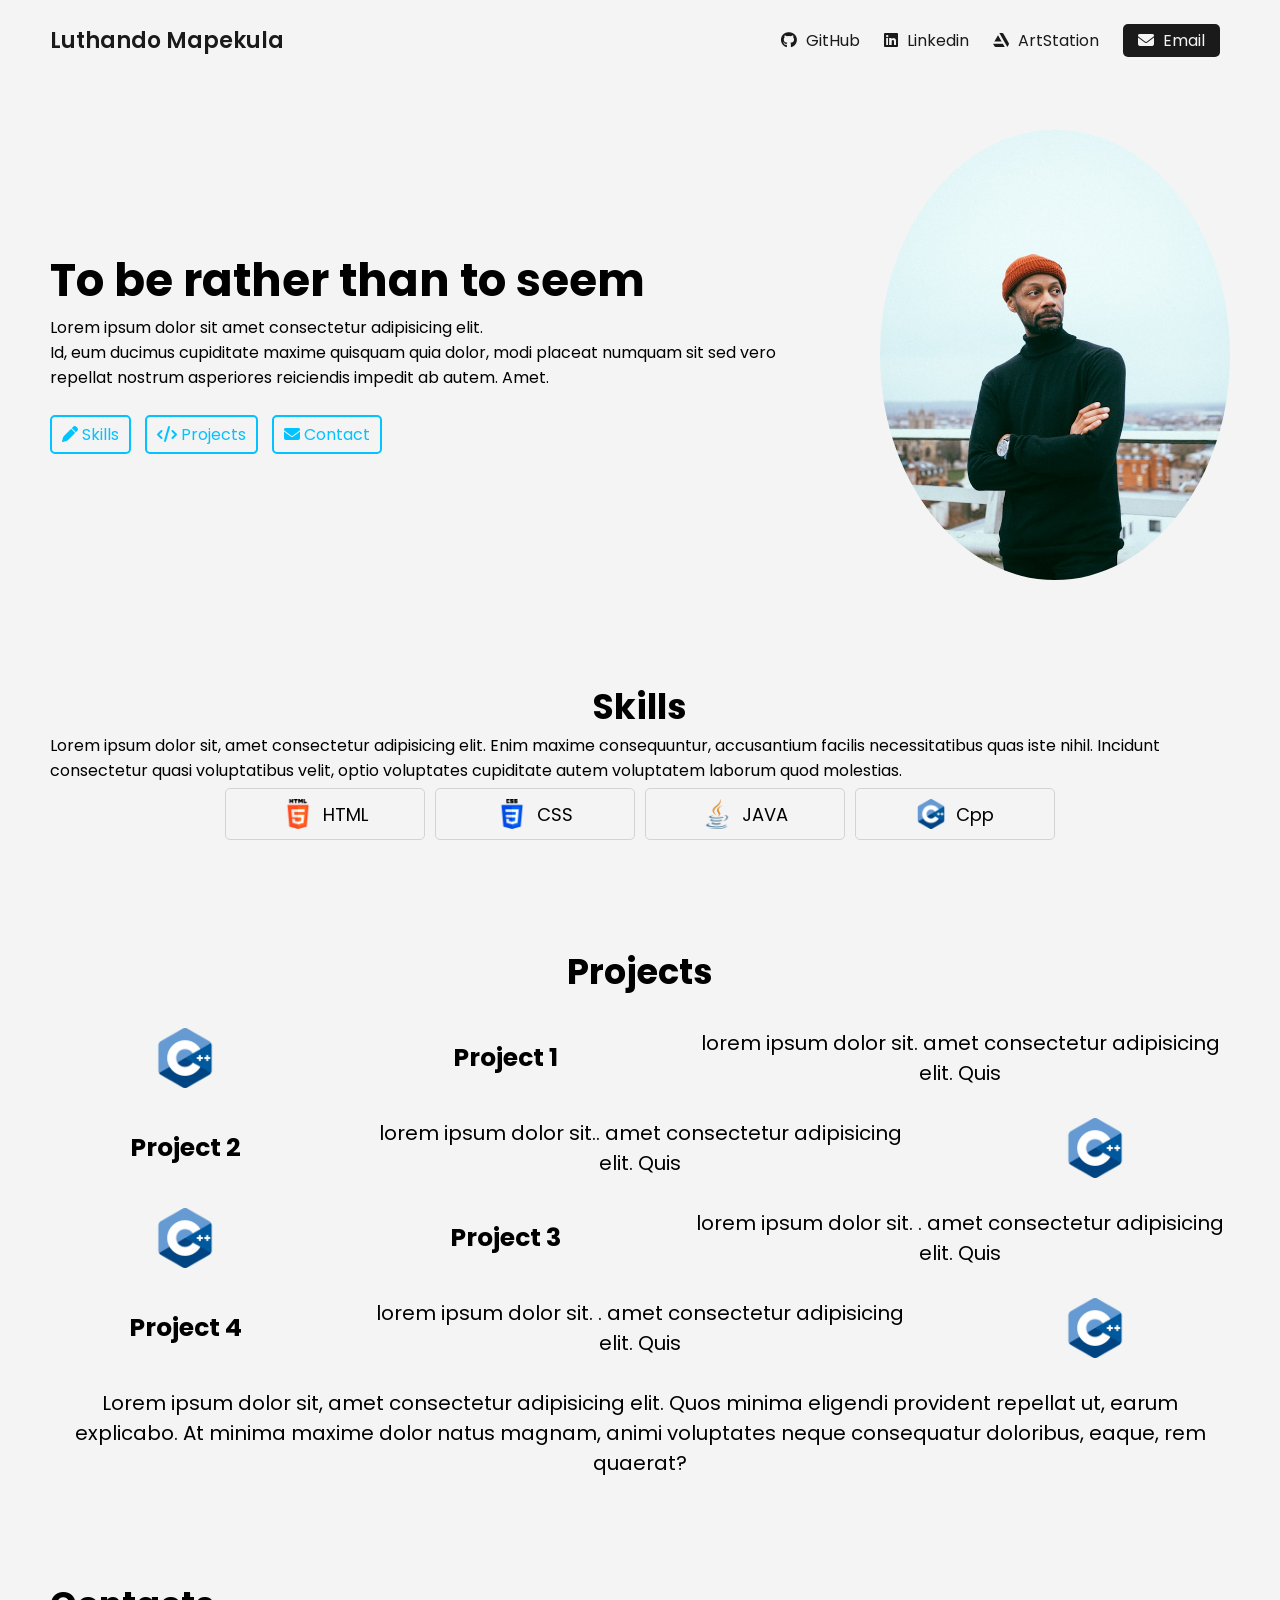
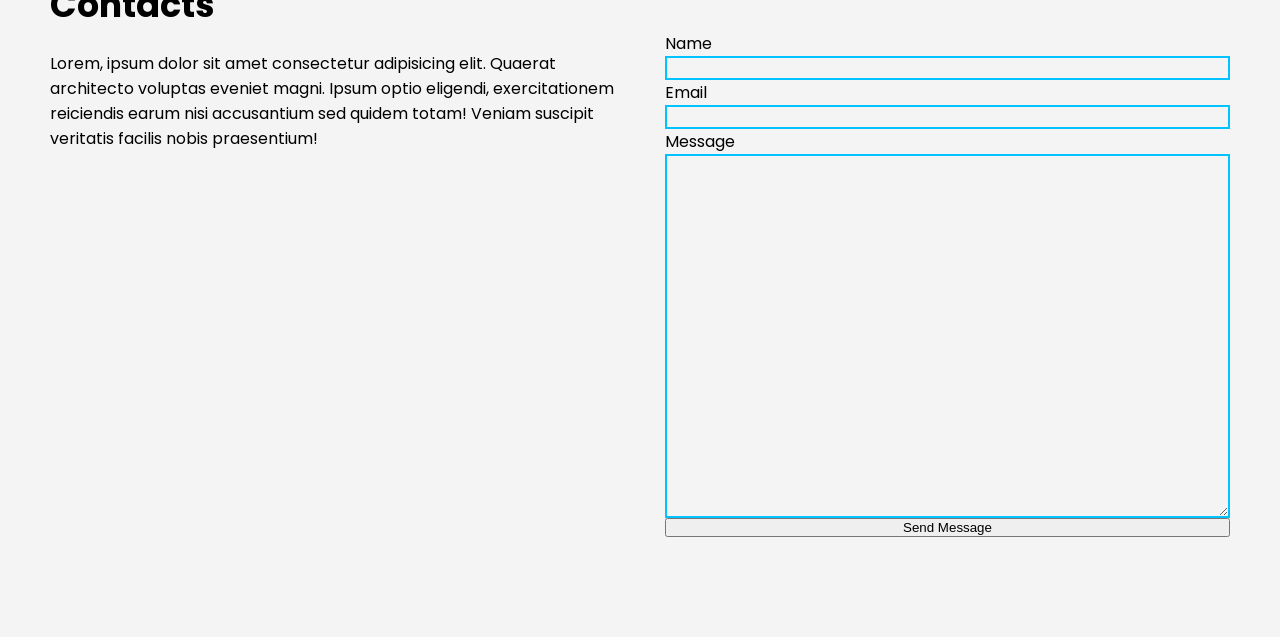
<file: index.html>
<!DOCTYPE html>
<html lang="en">

<head>
    <meta charset="UTF-8">
    <meta name="viewport" content="width=device-width, initial-scale=1.0">

    <link rel="preconnect" href="https://fonts.googleapis.com">
    <link rel="preconnect" href="https://fonts.gstatic.com" crossorigin>
    <link href="https://fonts.googleapis.com/css2?family=Poppins&display=swap" rel="stylesheet">

    <link rel="stylesheet" href="https://cdnjs.cloudflare.com/ajax/libs/font-awesome/6.7.2/css/all.min.css"
        integrity="sha512-Evv84Mr4kqVGRNSgIGL/F/aIDqQb7xQ2vcrdIwxfjThSH8CSR7PBEakCr51Ck+w+/U6swU2Im1vVX0SVk9ABhg=="
        crossorigin="anonymous" referrerpolicy="no-referrer" />

    <link rel="stylesheet" href="style.css">

    <title>Luthando Mapekula - Portfolio</title>
</head>

<body>
    <!-- Navbar -->
    <nav>
        <div class="left">
            <a href="index.html">Luthando Mapekula</a>
        </div>

        <div class="right">
            <a href="https://github.com/LuthandoMapekula" target="_blank" rel="no-opener no-referrer">
                <i class="fa-brands fa-github"></i>
                <span>GitHub</span>
            </a>

            <a href="https://www.Linkedin.com" target="_blank" rel="no-opener no-referrer">
                <i class="fa-brands fa-linkedin"></i>
                <span>Linkedin</span>
            </a>

            <a href="https://www.artstation.com/lutha-m" target="_blank" rel="no-opener no-referrer">
                <i class="fa-brands fa-artstation"></i>
                <span>ArtStation</span>
            </a>

            <a href="mailto:dmapekula@gmail.com">
                <i class="fa-solid fa-envelope"></i>
                <span>Email</span>
            </a>


        </div>

    </nav>

    <!-- Hero Section -->
    <section class="hero-section">
        <div class="text">
            <h2> To be rather than to seem</h2>
            <p>Lorem ipsum dolor sit amet consectetur adipisicing elit.<br> Id, eum ducimus cupiditate maxime quisquam
                quia dolor, modi placeat numquam sit sed vero repellat nostrum asperiores reiciendis impedit ab autem.
                Amet.</p>
            <div class="links">
                <a href="#skills">
                    <i class="fa-solid fa-pen"></i>
                    <span>Skills</span>
                </a>
                <a href="#projects">
                    <i class="fa-solid fa-code"></i>
                    <span>Projects</span>
                </a>
                <a href="#contact">
                    <i class="fa-solid fa-envelope"></i>
                    <span>Contact</span>
                </a>

            </div>
        </div>


        <div class="headshot">
            <img src="images/heroSmall_Unsplash.jpg" alt="headshot">
        </div>

    </section>

    <!-- Skills Section-->
    <section id="skills" class="skills-section">
        <h2>Skills</h2>
        <div class="text">
            Lorem ipsum dolor sit, amet consectetur adipisicing elit. Enim maxime consequuntur, accusantium facilis
            necessitatibus quas iste nihil. Incidunt consectetur quasi voluptatibus velit, optio voluptates cupiditate
            autem voluptatem laborum quod molestias.
        </div>

        <div class="cells">
            <div class="cell">
                <img src="images/html-5.png" alt="html logo">
                <span>HTML</span>
            </div>
            <div class="cell">
                <img src="images/css-3.png" alt="CSS logo">
                <span>CSS</span>
            </div>
            <div class="cell">
                <img src="images/java.png" alt="java logo">
                <span>JAVA</span>
            </div>
            <div class="cell">
                <img src="images/c-.png" alt="C++ logo">
                <span>Cpp</span>
            </div>
        </div>
    </section>

    <!-- Projects Section-->
    <section id="projects" class="projects-section">
        <h2>Projects</h2>
        <div class="group">
            <img src="images/c-.png" alt="Project image">
            <h4>Project 1</h4>
            <p>lorem ipsum dolor sit. amet consectetur adipisicing elit. Quis</p>
        </div>
        <div class="group">
            <h4>Project 2</h4>
            <p>lorem ipsum dolor sit.. amet consectetur adipisicing elit. Quis</p>
            <img src="images/c-.png" alt="Project image">
        </div>
        <div class="group">
            <img src="images/c-.png" alt="Project image">
            <h4>Project 3</h4>
            <p>lorem ipsum dolor sit. . amet consectetur adipisicing elit. Quis</p>
        </div>
        <div class="group">
            <h4>Project 4</h4>
            <p>lorem ipsum dolor sit. . amet consectetur adipisicing elit. Quis</p>
            <img src="images/c-.png" alt="Project image">
        </div>
        <div class="text">
            <p>Lorem ipsum dolor sit, amet consectetur adipisicing elit. Quos minima eligendi provident repellat ut,
                earum explicabo. At minima maxime dolor natus magnam, animi voluptates neque consequatur doloribus,
                eaque, rem quaerat?</p>
        </div>
    </section>

    <!--Contact Section-->
    <!--Change to footer with banner, icons and button to scroll to top-->
    <section id="contact" class="contact-section">
        <h2>Contacts</h2>
        <div class="group">
            <div class="text">Lorem, ipsum dolor sit amet consectetur adipisicing elit. Quaerat architecto voluptas
                eveniet magni. Ipsum optio eligendi, exercitationem reiciendis earum nisi accusantium sed quidem totam!
                Veniam suscipit veritatis facilis nobis praesentium!
            </div>
            <form>
                <label for="name">Name</label>
                <input type="text" id="name">

                <label for="email">Email</label>
                <input type="email" id="email">

                <label for="message">Message</label>
                <textarea name="message" cols="38" rows="18"></textarea>

                <button type="submit">Send Message</button>
            </form>
        </div>
    </section>
    <section id="footer"></section>


</body>

</html>
</file>
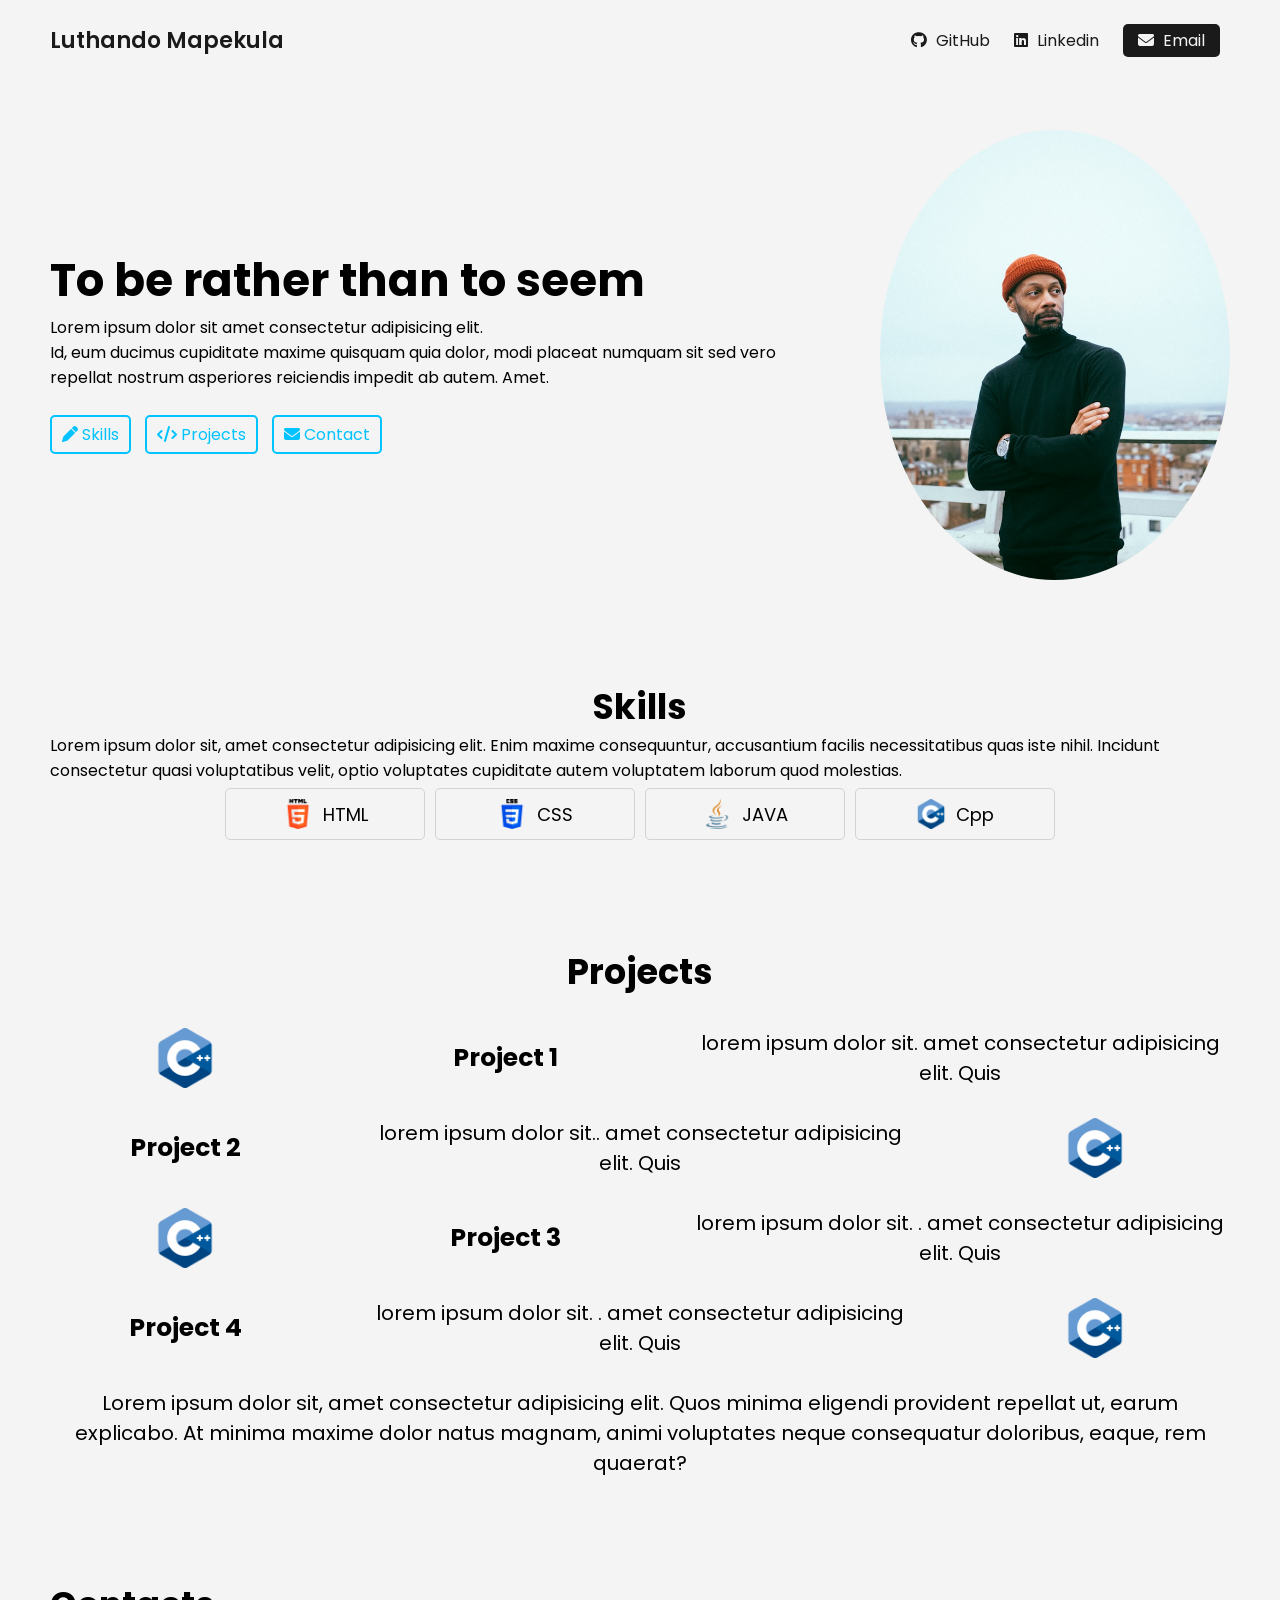
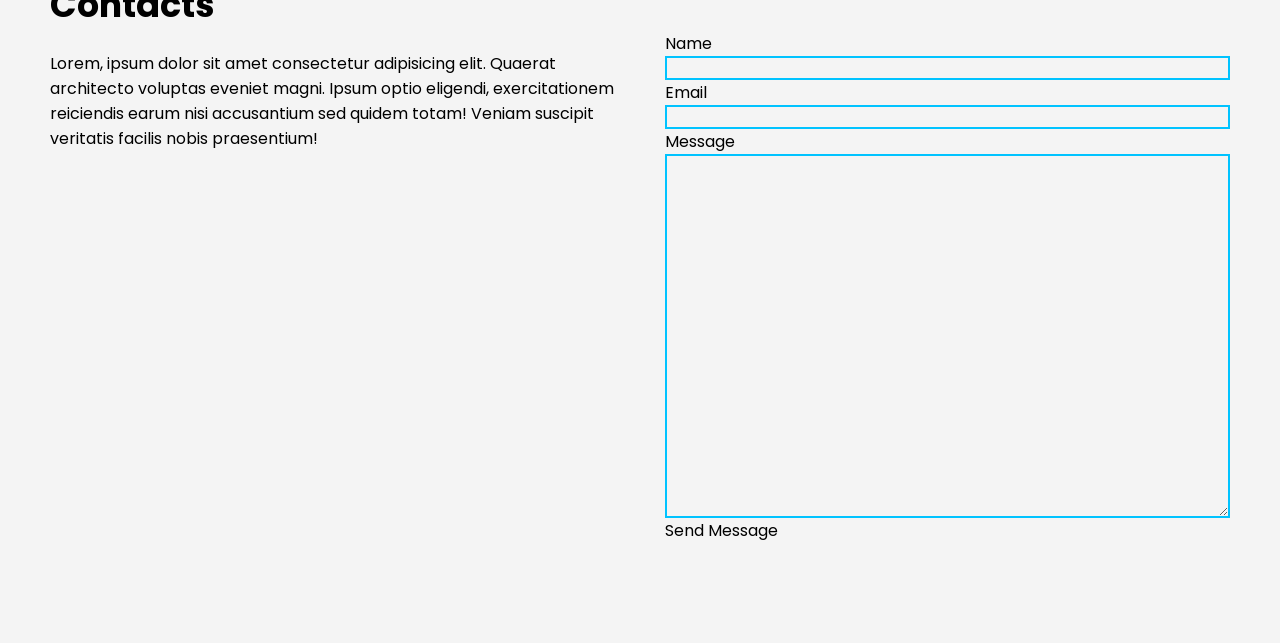
<file: PortfolioWebsite/index.html>
<!DOCTYPE html>
<html lang="en">
<head>
    <meta charset="UTF-8">
    <meta name="viewport" content="width=device-width, initial-scale=1.0">

    <link rel="preconnect" href="https://fonts.googleapis.com">
    <link rel="preconnect" href="https://fonts.gstatic.com" crossorigin>
    <link href="https://fonts.googleapis.com/css2?family=Poppins&display=swap" rel="stylesheet">
    
    <link rel="stylesheet" href="https://cdnjs.cloudflare.com/ajax/libs/font-awesome/6.7.2/css/all.min.css" integrity="sha512-Evv84Mr4kqVGRNSgIGL/F/aIDqQb7xQ2vcrdIwxfjThSH8CSR7PBEakCr51Ck+w+/U6swU2Im1vVX0SVk9ABhg==" crossorigin="anonymous" referrerpolicy="no-referrer" />
    
    <link rel="stylesheet" href="style.css">

    <title>Portfolio</title>
</head>

<body>
    <!-- Navbar -->
    <nav>
        <div class="left">
            <a href="index.html">Luthando Mapekula</a>
        </div>
        
        <div class="right">
            <a href="https://github.com/LuthandoMapekula" target="_blank" rel="no-opener no-referrer">
                <i class="fa-brands fa-github"></i>
                <span>GitHub</span>
            </a>

            <a href="http://linkedin.com" target="_blank" rel="no-opener no-referrer">
                <i class="fa-brands fa-linkedin"></i>
                <span>Linkedin</span>
            </a>

            <a href="mailto:dmapekula@gmail.com">
                <i class="fa-solid fa-envelope"></i>
                <span>Email</span>
            </a>


        </div>      
        
    </nav>
    
    <!-- Hero Section -->
    <section class="hero-section">
        <div class="text">
            <h2> To be rather than to seem</h2>
            <p>Lorem ipsum dolor sit amet consectetur adipisicing elit.<br> Id, eum ducimus cupiditate maxime quisquam quia dolor, modi placeat numquam sit sed vero repellat nostrum asperiores reiciendis impedit ab autem. Amet.</p>
            <div class="links">
                <a href="#skills">
                    <i class="fa-solid fa-pen"></i>
                    <span>Skills</span>
                </a>
                <a href="#projects">
                    <i class="fa-solid fa-code"></i>
                    <span>Projects</span>
                </a>
                <a href="#contact">
                    <i class="fa-solid fa-envelope"></i>
                    <span>Contact</span>
                </a>
                
            </div>
        </div>


        <div class="headshot">
            <img src="images/heroSmall_Unsplash.jpg" alt="headshot">
        </div>

    </section>

    <!-- Skills Section-->
    <section id="skills" class="skills-section">
        <h2>Skills</h2>
        <div class="text">
            Lorem ipsum dolor sit, amet consectetur adipisicing elit. Enim maxime consequuntur, accusantium facilis necessitatibus quas iste nihil. Incidunt consectetur quasi voluptatibus velit, optio voluptates cupiditate autem voluptatem laborum quod molestias.
        </div>

        <div class="cells">
            <div class="cell">
                <img src="images/html-5.png" alt="html logo">
                <span>HTML</span>
            </div>
            <div class="cell">
                <img src="images/css-3.png" alt="CSS logo">
                <span>CSS</span>
            </div>
            <div class="cell">
                <img src="images/java.png" alt="java logo">
                <span>JAVA</span>
            </div>
            <div class="cell">
                <img src="images/c-.png" alt="C++ logo">
                <span>Cpp</span>
            </div>
        </div>
    </section>

    <!-- Projects Section-->
    <section id="projects" class="projects-section">
        <h2>Projects</h2>
        <div class="group">
            <img src="images/c-.png" alt="Project image">
            <h4>Project 1</h4>
            <p>lorem ipsum dolor sit. amet consectetur adipisicing elit. Quis</p>
        </div>
        <div class="group">
            <h4>Project 2</h4>
            <p>lorem ipsum dolor sit.. amet consectetur adipisicing elit. Quis</p>
            <img src="images/c-.png" alt="Project image">
        </div>
        <div class="group">
            <img src="images/c-.png" alt="Project image">
            <h4>Project 3</h4>
            <p>lorem ipsum dolor sit. . amet consectetur adipisicing elit. Quis</p>
        </div>
        <div class="group">
            <h4>Project 4</h4>
            <p>lorem ipsum dolor sit. . amet consectetur adipisicing elit. Quis</p>
            <img src="images/c-.png" alt="Project image">
        </div>
        <div class="text">
            <p>Lorem ipsum dolor sit, amet consectetur adipisicing elit. Quos minima eligendi provident repellat ut, earum explicabo. At minima maxime dolor natus magnam, animi voluptates neque consequatur doloribus, eaque, rem quaerat?</p>
        </div>
    </section>

    <!--Contact Section-->
    <section id="contact" class="contact-section">
        <h2>Contacts</h2>
        <div class="group">
            <div class="text">Lorem, ipsum dolor sit amet consectetur adipisicing elit. Quaerat architecto voluptas eveniet magni. Ipsum optio eligendi, exercitationem reiciendis earum nisi accusantium sed quidem totam! Veniam suscipit veritatis facilis nobis praesentium!
        </div>
        <form>
            <label for="name">Name</label>
            <input type="text" id="name">

            <label for="email">Email</label>
            <input type="email" id="email">

            <label for="message">Message</label>
            <textarea type="message" cols="38" rows="18"></textarea>

            <buton type="submit">Send Message</buton>
        </form>
        </div>
    </section>
    <section id="footer"></section>


</body>

</html>
</file>
<file: style.css>
:root {
    --text-color: #1a1a1a;
    --link-color: #00c3ff;
    --link-hover-color: #03a59d;
    --background-color: #f4f4f4;
    --primary-color: #007bff;
    --secondary-color: #6c757d;
}

* {
    margin: 0;
    padding: 0;
    box-sizing: border-box;
}

html {
    scroll-behavior: smooth;
}

body {
    font-family: 'Poppins', sans-serif;
    background-color: var(--background-color);
}

a {
    color: var(--link-color);
    text-decoration: none;
}

/*navbar*/
nav {
    display:flex;
    justify-content: space-between;
    align-items: center;

    padding: 0 50px;
    height: 80px;
}

nav .left a {
    color: var(--text-color);
    font-size: 22px;
    font-weight: 600;
}

nav .right a {
    color: var(--text-color);
    margin: 0 10px;
}

nav .right a:last-child {
    color: var(--background-color);
    background-color: var(--text-color);
    padding: 5px 15px;
    border-radius: 5px;

}

nav .right a span {
    margin-left: 5px;
}

/* SECTION 1: Hero*/
.hero-section {
    display: flex;
    justify-content: space-between;
    align-items: center;
    padding: 0 50px;
    margin: 50px 0;
    margin-bottom: 100px;
    gap: 40px;
}

.hero-section .text {
    flex: 5;
}

.hero-section .text h2 {
    font-size: 45px;
}
.hero-section .text .links{
    margin-top: 25px;
}

.hero-section .text .links a {
    display: inline-block;
    padding: 5px 10px;
    border: 2px solid var(--link-color);
    border-radius: 5px;
    margin-right: 10px;
    margin-bottom: 10px;
    transition: .1s;
}

.hero-section .text .links a:hover {
    color: var(--text-color);
    border: 2px solid var(--text-color);
}

.hero-section .headshot {
    flex: 2;
    display:flex;
    justify-content: right;
}

.hero-section .headshot img {
    width: 350px;
    height: 450px;
    border-radius: 50%;
}

/* SECTION 2: Skills */
.skills-section {
    padding:0 50px;
    margin-bottom: 100px;
}

.skills-section h2 {
    text-align: center;
    font-size: 35px;
}

.skills-section text {
    text-align: center;
    font-size: 20px;
}

.skills-section .cells {
    display: flex;
    justify-content: center;
    flex-wrap: wrap;
}

.skills-section .cells .cell {
    display: flex;
    justify-content: center;
    align-items: center;
    gap: 10px;

    width: 200px;
    padding: 10px 20px;
    margin: 5px;
    border: 1px solid lightgray;
    border-radius: 5px;
}

.skills-section .cells .cell:hover {
    color: var(--text-color);
    border: 1px solid var(--text-color);
}

.skills-section .cells .cell img {
    width: 30px;
    height: 30px;
    object-fit: contain;
    border-radius: 2px;
}

.skills-section .cells .cell span {
    font-size: 18px;
}

/* SECTION 3: Projects*/
.projects-section {
    padding: 0 50px;
    margin-bottom: 100px;
}

.projects-section h2 {
    text-align: center;
    font-size: 35px;
    margin-bottom: 30px;
}

.projects-section .group {
    display: flex;
    align-items: center;
    gap: 50px;

    margin-bottom: 30px;
}

.projects-section .group img {
    flex: 2;
    width: 60px;
    height: 60px;
    aspect-ratio: 1/1;
    object-fit: contain;
    border-radius: 50%;
}

.projects-section .group h4 {
    flex: 2;
    text-align: center;
    font-size: 25px;
}
.projects-section .group p {
    flex: 4;
    text-align: center;
    font-size: 20px;
}

.projects-section .text {
    text-align: center;
    font-size: 20px;
}

/* SECTION 4: Contacts*/
.contact-section {
    padding: 0 50px;
    margin-bottom: 100px;
}

.contact-section h2 {
    font-size: 35px;
}

.contact-section .group {
    display: flex;
    gap: 50px;
}

.contact-section .group .text {
    flex: 3;
    margin-top: 20px;
}

.contact-section .group form {
    flex: 3;
    display: flex;
    flex-direction: column;
}

.contact-section .group form input, .contact-section .group form textarea {
    font-family: 'Poppins', sans-serif;
    border: 2px solid var(--link-color);
    background-color: transparent;
}

@media (max-width: 850px) {
    /* SECTION 1: Hero */
    .hero-section .text h2 {
        font-size: 35px;
    }
}

@media (max-width: 750px) {
      /*NAVBAR */
    nav {
        padding: 0 20px;
    }

    nav .right a {
        font-size: 22px;
    }

    nav .right a:last-child {
        color: var(--text-color);
        background-color: transparent;
        padding:0%;
    }

    nav .right a span {
        display: none;
    }

    /* SECTION 1: Hero */
    .hero-section {
        flex-direction: column-reverse;
    }

    .hero-section .headshot img {
        width: 300px;
    }

    /* SECTION 3: Projects */
    .projects-section .group {
        align-items: center;
        display:flex;

        margin:auto;
        margin-bottom: 10px;
    }
    .projects-section .group  p{
        display: none;
    }

    .projects-section .text {
        margin: 20px;
    }
}

@media (max-width: 600px) {
    /*NAVBAR */
    nav {
        padding: 0 20px;
    }

    nav .right a {
        font-size: 22px;
    }

    nav .right a:last-child {
        color: var(--text-color);
        background-color: transparent;
        padding:0%;
    }

    nav .right a span {
        display: none;
    }

    /* SECTION1: Hero */
    .hero-section {
        padding: 0 20px;
    }

    .hero-section .text h2 {
        font-size: 30px;
    }

    /* SECTION 2: Skills */
    .skills-section {
        padding: 0 20px;
    }

    .skills-section .cells .cell span {
    font-size: 16px;
}   
}
</file>
<file: PortfolioWebsite/style.css>
:root {
    --text-color: #1a1a1a;
    --link-color: #00c3ff;
    --link-hover-color: #03a59d;
    --background-color: #f4f4f4;
    --primary-color: #007bff;
    --secondary-color: #6c757d;
}

* {
    margin: 0;
    padding: 0;
    box-sizing: border-box;
}

html {
    scroll-behavior: smooth;
}

body {
    font-family: 'Poppins', sans-serif;
    background-color: var(--background-color);
}

a {
    color: var(--link-color);
    text-decoration: none;
}

/*navbar*/
nav {
    display:flex;
    justify-content: space-between;
    align-items: center;

    padding: 0 50px;
    height: 80px;
}

nav .left a {
    color: var(--text-color);
    font-size: 22px;
    font-weight: 600;
}

nav .right a {
    color: var(--text-color);
    margin: 0 10px;
}

nav .right a:last-child {
    color: var(--background-color);
    background-color: var(--text-color);
    padding: 5px 15px;
    border-radius: 5px;

}

nav .right a span {
    margin-left: 5px;
}

/* SECTION 1: Hero*/
.hero-section {
    display: flex;
    justify-content: space-between;
    align-items: center;
    padding: 0 50px;
    margin: 50px 0;
    margin-bottom: 100px;
    gap: 40px;
}

.hero-section .text {
    flex: 5;
}

.hero-section .text h2 {
    font-size: 45px;
}
.hero-section .text .links{
    margin-top: 25px;
}

.hero-section .text .links a {
    display: inline-block;
    padding: 5px 10px;
    border: 2px solid var(--link-color);
    border-radius: 5px;
    margin-right: 10px;
    margin-bottom: 10px;
    transition: .1s;
}

.hero-section .text .links a:hover {
    color: var(--text-color);
    border: 2px solid var(--text-color);
}

.hero-section .headshot {
    flex: 2;
    display:flex;
    justify-content: right;
}

.hero-section .headshot img {
    width: 350px;
    height: 450px;
    border-radius: 50%;
}

/* SECTION 2: Skills */
.skills-section {
    padding:0 50px;
    margin-bottom: 100px;
}

.skills-section h2 {
    text-align: center;
    font-size: 35px;
}

.skills-section text {
    text-align: center;
    font-size: 20px;
}

.skills-section .cells {
    display: flex;
    justify-content: center;
    flex-wrap: wrap;
}

.skills-section .cells .cell {
    display: flex;
    justify-content: center;
    align-items: center;
    gap: 10px;

    width: 200px;
    padding: 10px 20px;
    margin: 5px;
    border: 1px solid lightgray;
    border-radius: 5px;
}

.skills-section .cells .cell:hover {
    color: var(--text-color);
    border: 1px solid var(--text-color);
}

.skills-section .cells .cell img {
    width: 30px;
    height: 30px;
    object-fit: contain;
    border-radius: 2px;
}

.skills-section .cells .cell span {
    font-size: 18px;
}

/* SECTION 3: Projects*/
.projects-section {
    padding: 0 50px;
    margin-bottom: 100px;
}

.projects-section h2 {
    text-align: center;
    font-size: 35px;
    margin-bottom: 30px;
}

.projects-section .group {
    display: flex;
    align-items: center;
    gap: 50px;

    margin-bottom: 30px;
}

.projects-section .group img {
    flex: 2;
    width: 60px;
    height: 60px;
    aspect-ratio: 1/1;
    object-fit: contain;
    border-radius: 50%;
}

.projects-section .group h4 {
    flex: 2;
    text-align: center;
    font-size: 25px;
}
.projects-section .group p {
    flex: 4;
    text-align: center;
    font-size: 20px;
}

.projects-section .text {
    text-align: center;
    font-size: 20px;
}

/* SECTION 4: Contacts*/
.contact-section {
    padding: 0 50px;
    margin-bottom: 100px;
}

.contact-section h2 {
    font-size: 35px;
}

.contact-section .group {
    display: flex;
    gap: 50px;
}

.contact-section .group .text {
    flex: 3;
    margin-top: 20px;
}

.contact-section .group form {
    flex: 3;
    display: flex;
    flex-direction: column;
}

.contact-section .group form input, .contact-section .group form textarea {
    font-family: 'Poppins', sans-serif;
    border: 2px solid var(--link-color);
    background-color: transparent;
}

@media (max-width: 850px) {
    /* SECTION 1: Hero */
    .hero-section .text h2 {
        font-size: 35px;
    }
}

@media (max-width: 750px) {
      /*NAVBAR */
    nav {
        padding: 0 20px;
    }

    nav .right a {
        font-size: 22px;
    }

    nav .right a:last-child {
        color: var(--text-color);
        background-color: transparent;
        padding:0%;
    }

    nav .right a span {
        display: none;
    }

    /* SECTION 1: Hero */
    .hero-section {
        flex-direction: column-reverse;
    }

    .hero-section .headshot img {
        width: 300px;
    }

    /* SECTION 3: Projects */
    .projects-section .group {
        align-items: center;
        display:flex;

        margin:auto;
        margin-bottom: 10px;
    }
    .projects-section .group  p{
        display: none;
    }

    .projects-section .text {
        margin: 20px;
    }
}

@media (max-width: 600px) {
    /*NAVBAR */
    nav {
        padding: 0 20px;
    }

    nav .right a {
        font-size: 22px;
    }

    nav .right a:last-child {
        color: var(--text-color);
        background-color: transparent;
        padding:0%;
    }

    nav .right a span {
        display: none;
    }

    /* SECTION1: Hero */
    .hero-section {
        padding: 0 20px;
    }

    .hero-section .text h2 {
        font-size: 30px;
    }

    /* SECTION 2: Skills */
    .skills-section {
        padding: 0 20px;
    }

    .skills-section .cells .cell span {
    font-size: 16px;
}   
}
</file>
